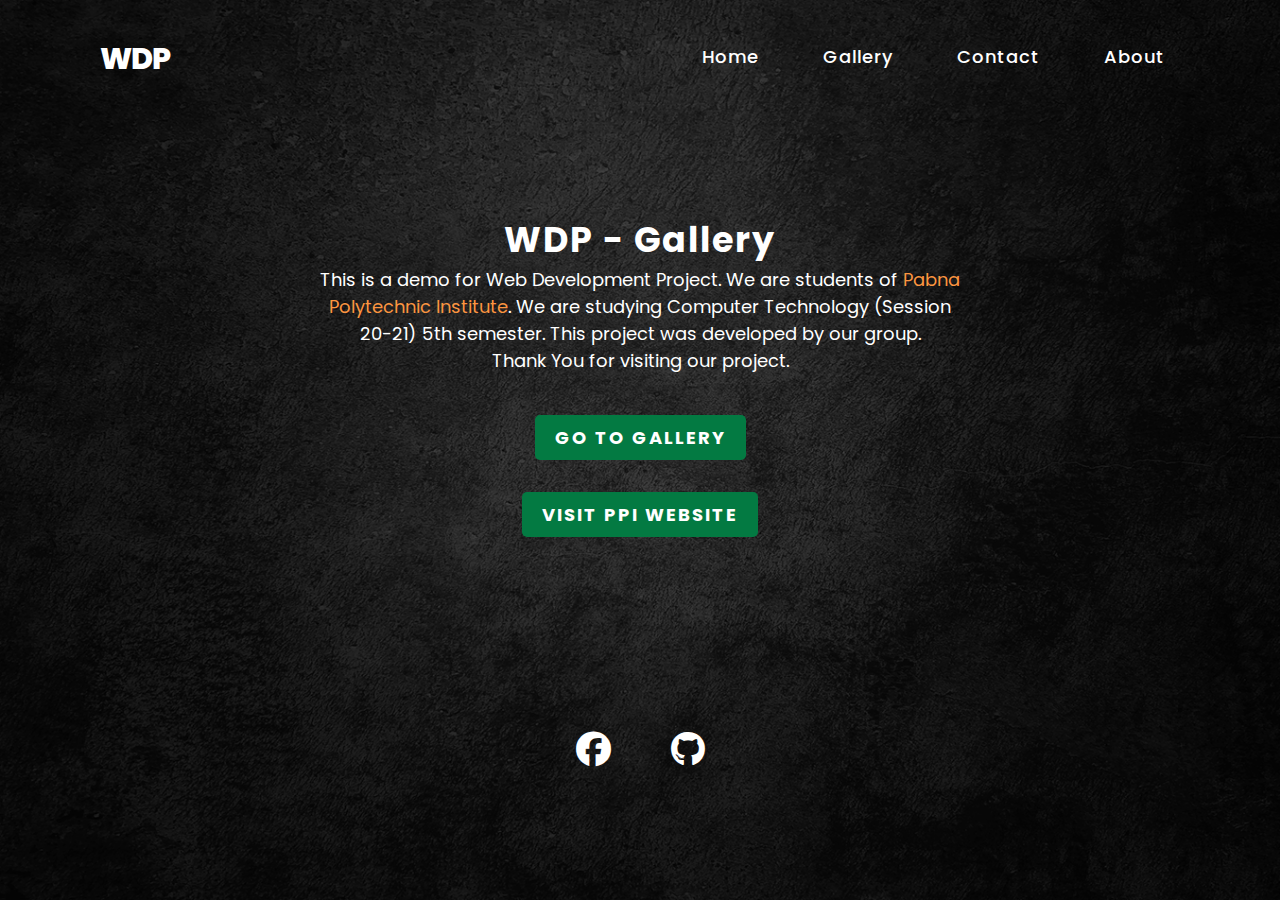
<file: index.html>
<!DOCTYPE html>
<html lang="en" dir="ltr">

<head>
    <meta charset="utf-8">
    <meta name="viewport" content="width=device-width, initial-scale=1.0">
    <title>WDP - Home</title>
    <link rel="stylesheet" href="https://cdnjs.cloudflare.com/ajax/libs/font-awesome/6.4.0/css/all.min.css">
    <link rel="stylesheet" type="text/css" href="css/style.css">
</head>

<body>
    <section>
        <input type="checkbox" id="check">
        <header>
            <h2><a href="index.html" class="logo">WDP</a></h2>
            <div class="navigation">
                <a href="index.html">Home</a>
                <a href="gallery.html">Gallery</a>
                <a href="contact.html">Contact</a>
                <a href="about.html">About</a>
            </div>
            <label for="check">
                <i class="fas fa-bars menu-btn"></i>
                <i class="fas fa-times close-btn"></i>
            </label>
        </header>
        <div class="content">
            <div class="info">
                <h2>WDP - Gallery</h2>
                <p>This is a demo for Web Development Project.
                    We are students of <a href="https://ppi.pabna.gov.bd/">Pabna Polytechnic Institute</a>.
                    We are studying Computer Technology (Session 20-21) 5th semester.
                    This project was developed by our group.
                    <br>
                    Thank You for visiting our project.
                </p>
                <br><br>

                <a href="gallery.html" class="info-btn">Go To Gallery</a><br><br><br>
                <a href="https://ppi.pabna.gov.bd/" class="info-btn">Visit PPI Website</a>

            </div>
        </div>
        <div class="media-icons">
            <a href="http://www.facebook.com/toxic826"><i class="fa-brands fa-facebook"></i></a>
            <a href="http://github.com/supto826"><i class="fa-brands fa-github"></i></a>

            
        </div>
        <br>
    </section>
</body>

</html>
</file>
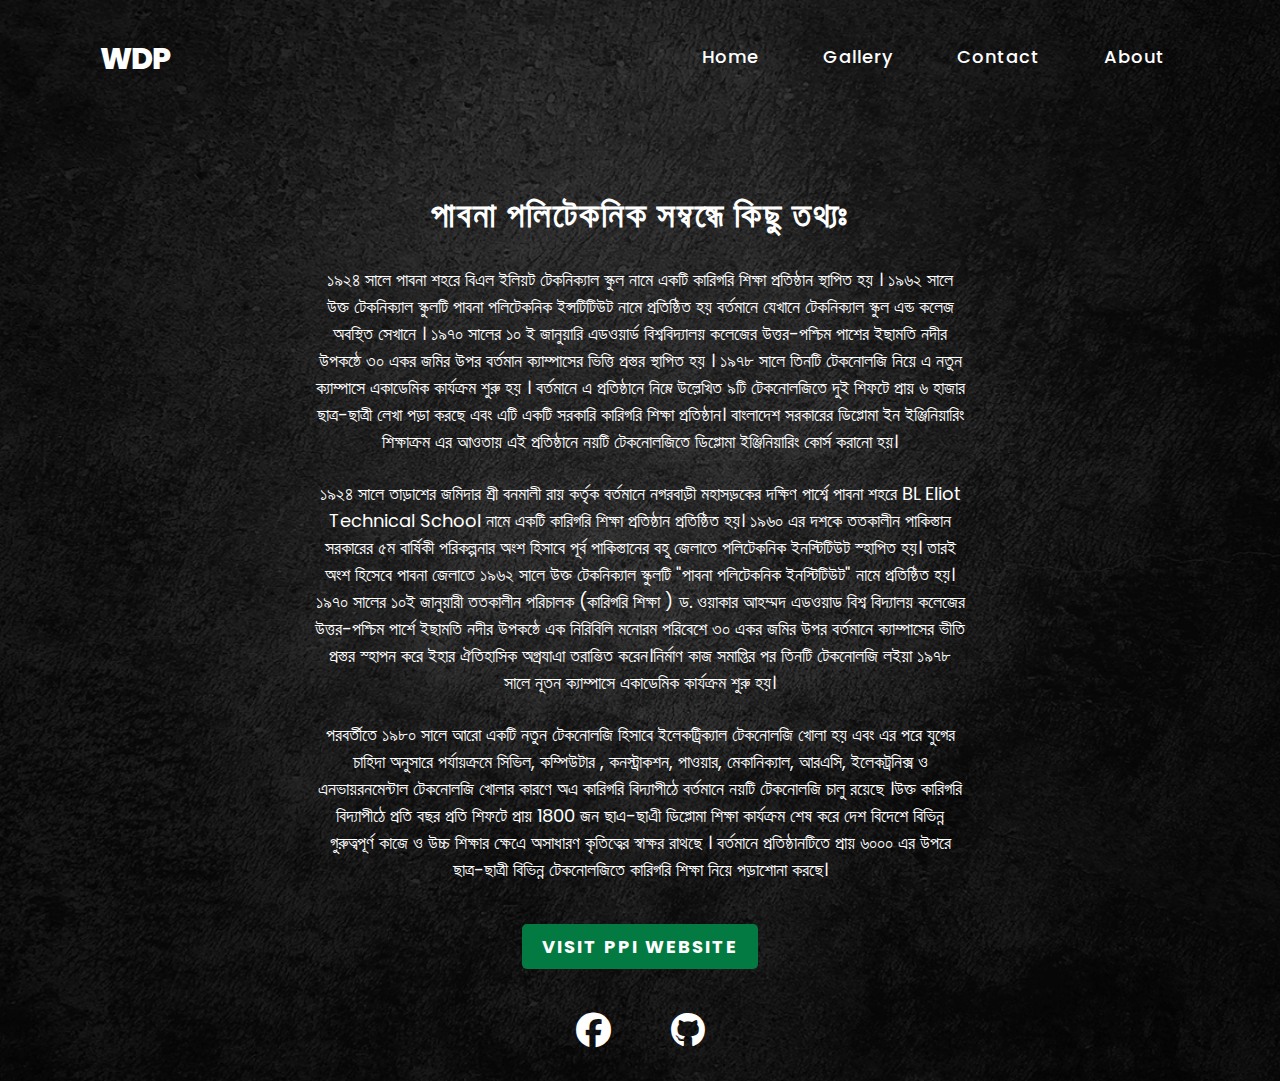
<file: about.html>
<!DOCTYPE html>
<html lang="en" dir="ltr">

<head>
    <meta charset="utf-8">
    <meta name="viewport" content="width=device-width, initial-scale=1.0">
    <title>WDP - About</title>
    <link rel="stylesheet" href="https://cdnjs.cloudflare.com/ajax/libs/font-awesome/6.4.0/css/all.min.css">
    <link rel="stylesheet" type="text/css" href="css/style.css">
</head>

<body>
    <section>
        <input type="checkbox" id="check">
        <header>
            <h2><a href="index.html" class="logo">WDP</a></h2>
            <div class="navigation">
                <a href="index.html">Home</a>
                <a href="gallery.html">Gallery</a>
                <a href="contact.html">Contact</a>
                <a href="about.html">About</a>
            </div>
            <label for="check">
                <i class="fas fa-bars menu-btn"></i>
                <i class="fas fa-times close-btn"></i>
            </label>
        </header>
        <br><br><br>
        <div class="content">
            <div class="info">
                <h2>পাবনা পলিটেকনিক সম্বন্ধে কিছু তথ্যঃ</h2><br>
                <p>১৯২৪ সালে পাবনা শহরে বিএল ইলিয়ট টেকনিক্যাল স্কুল নামে একটি কারিগরি শিক্ষা প্রতিষ্ঠান স্থাপিত হয় ।
                    ১৯৬২ সালে উক্ত টেকনিক্যাল স্কুলটি পাবনা পলিটেকনিক ইন্সটিটিউট নামে প্রতিষ্ঠিত হয় বর্তমানে যেখানে
                    টেকনিক্যাল স্কুল এন্ড কলেজ অবস্থিত সেখানে । ১৯৭০ সালের ১০ ই জানুয়ারি এডওয়ার্ড বিশ্ববিদ্যালয় কলেজের
                    উত্তর-পশ্চিম পাশের ইছামতি নদীর উপকন্ঠে ৩০ একর জমির উপর বর্তমান ক্যাম্পাসের ভিত্তি প্রস্তর স্থাপিত হয়
                    । ১৯৭৮ সালে তিনটি টেকনোলজি নিয়ে এ নতুন ক্যাম্পাসে একাডেমিক কার্যক্রম শুরু হয় । বর্তমানে এ
                    প্রতিষ্ঠানে নিম্নে উল্লেখিত ৯টি টেকনোলজিতে দুই শিফটে প্রায় ৬ হাজার ছাত্র-ছাত্রী লেখা পড়া করছে এবং
                    এটি একটি সরকারি কারিগরি শিক্ষা প্রতিষ্ঠান। বাংলাদেশ সরকারের ডিপ্লোমা ইন ইঞ্জিনিয়ারিং শিক্ষাক্রম এর
                    আওতায় এই প্রতিষ্ঠানে নয়টি টেকনোলজিতে ডিপ্লোমা ইঞ্জিনিয়ারিং কোর্স করানো হয়।</p><br>

                <p> ১৯২৪ সালে তাড়াশের জমিদার শ্রী বনমালী রায় কর্তৃক বর্তমানে নগরবাড়ী মহাসড়কের দক্ষিণ পার্শ্বে পাবনা শহরে
                    BL Eliot Technical School নামে একটি কারিগরি শিক্ষা প্রতিষ্ঠান প্রতিষ্ঠিত হয়। ১৯৬০ এর দশকে ততকালীন
                    পাকিস্তান সরকারের ৫ম বার্ষিকী পরিকল্পনার অংশ হিসাবে পূর্ব পাকিস্তানের বহু জেলাতে পলিটেকনিক
                    ইনস্টিটিউট স্হাপিত হয়। তারই অংশ হিসেবে পাবনা জেলাতে ১৯৬২ সালে উক্ত টেকনিক্যাল স্কুলটি
                    ‍‍‍‍‌‌‌‌‌"পাবনা পলিটেকনিক ইনস্টিটিউট" নামে প্রতিষ্ঠিত হয়। ১৯৭০ সালের ১০ই জানুয়ারী ততকালীন পরিচালক
                    (কারিগরি শিক্ষা ) ড. ওয়াকার আহম্মদ এডওয়াড বিশ্ব বিদ্যালয় কলেজের উত্তর-পশ্চিম পার্শে ইছামতি নদীর
                    উপকন্ঠে এক নিরিবিলি মনোরম পরিবেশে ৩০ একর জমির উপর বর্তমানে ক্যাম্পাসের ভীতি প্রস্তর স্হাপন করে ইহার
                    ঐতিহাসিক অগ্রযাএা তরান্তিত করেন।নির্মাণ কাজ সমাপ্তির পর তিনটি টেকনোলজি লইয়া ১৯৭৮ সালে নূতন
                    ক্যাম্পাসে একাডেমিক কার্যক্রম শুরু হয়।</p><br>


                <p>পরবর্তীতে ১৯৮০ সালে আরো একটি নতুন টেকনোলজি হিসাবে ইলেকট্রিক্যাল টেকনোলজি খোলা হয় এবং এর পরে যুগের
                    চাহিদা অনুসারে পর্যায়ক্রমে সিভিল, কম্পিউটার , কনস্ট্রাকশন, পাওয়ার, মেকানিক্যাল, ‍আরএসি, ইলেকট্রনিক্স
                    ও এনভায়রনমেন্টাল টেকনোলজি খোলার কারণে অএ কারিগরি বিদ্যাপীঠে বর্তমানে নয়টি টেকনোলজি চালু রয়েছে ।উক্ত
                    কারিগরি বিদ্যাপীঠে প্রতি বছর প্রতি শিফটে প্রায় 1800 জন ছাএ-ছাএী ডিপ্লোমা শিক্ষা কার্যক্রম শেষ করে
                    দেশ বিদেশে বিভিন্ন গুরুত্বপূর্ণ কাজে ও উচ্চ শিক্ষার ক্ষেএে অসাধারণ কৃতিত্বের স্বাক্ষর রাথছে ।
                    বর্তমানে প্রতিষ্ঠানটিতে প্রায় ৬০০০ এর উপরে ছাত্র-ছাত্রী বিভিন্ন টেকনোলজিতে কারিগরি শিক্ষা নিয়ে
                    পড়াশোনা করছে।</p>


                </p>
                <br><br>
                <a href="https://ppi.pabna.gov.bd/" class="info-btn">Visit PPI Website</a><br><br><br>
            </div>
        </div>
        <div class="media-icons">
            <a href="http://www.facebook.com/toxic826"><i class="fa-brands fa-facebook"></i></a>
            <a href="http://github.com/supto826"><i class="fa-brands fa-github"></i></a>
        </div>
        <br>
    </section>
</body>

</html>
</file>
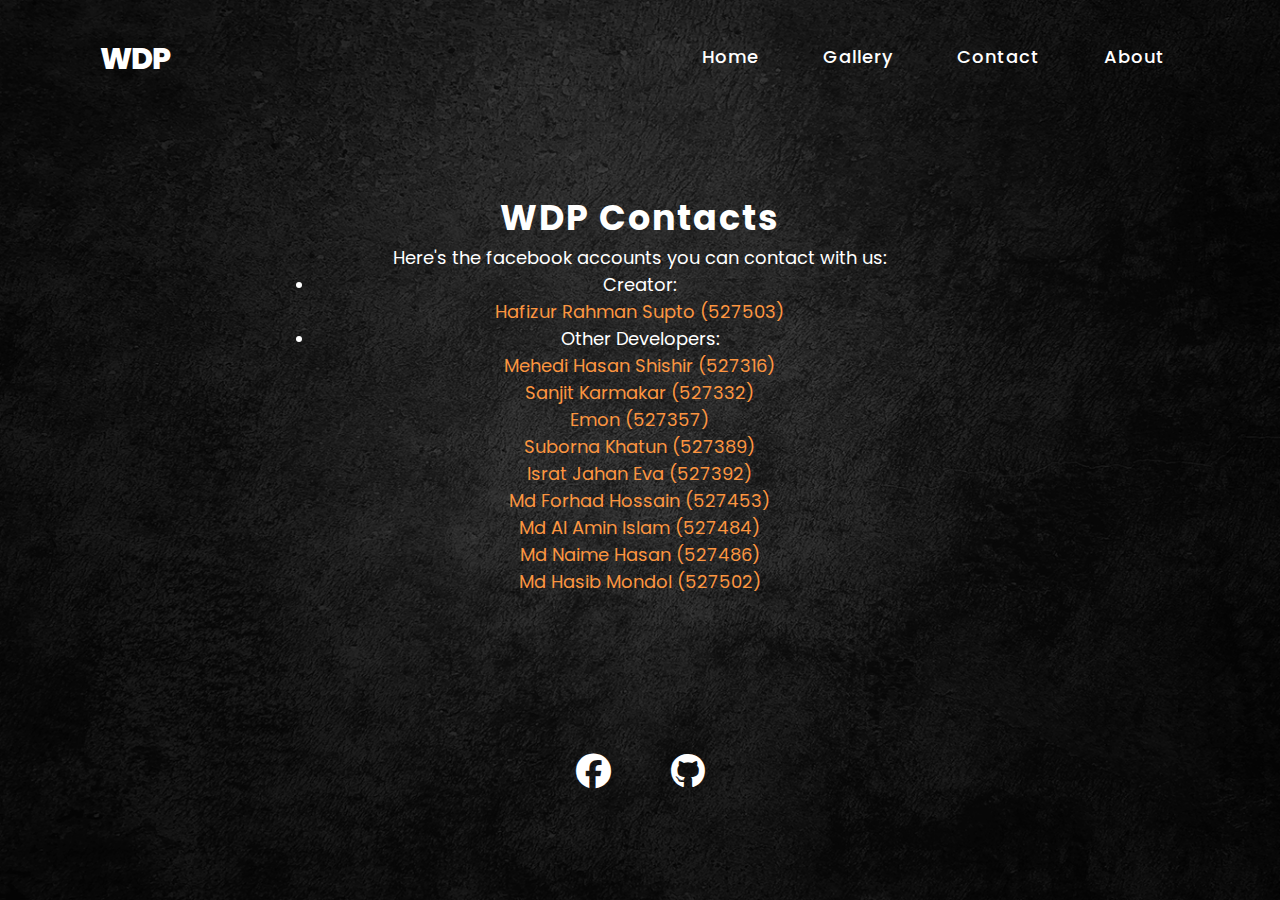
<file: contact.html>
<!DOCTYPE html>
<html lang="en" dir="ltr">

<head>
    <meta charset="utf-8">
    <meta name="viewport" content="width=device-width, initial-scale=1.0">
    <title>WDP - Contact</title>
    <link rel="stylesheet" href="https://cdnjs.cloudflare.com/ajax/libs/font-awesome/6.4.0/css/all.min.css">
    <link rel="stylesheet" type="text/css" href="css/style.css">
</head>

<body>
    <section>
        <input type="checkbox" id="check">
        <header>
            <h2><a href="index.html" class="logo">WDP</a></h2>
            <div class="navigation">
                <a href="index.html">Home</a>
                <a href="gallery.html">Gallery</a>
                <a href="contact.html">Contact</a>
                <a href="about.html">About</a>
            </div>
            <label for="check">
                <i class="fas fa-bars menu-btn"></i>
                <i class="fas fa-times close-btn"></i>
            </label>
        </header>
        <div class="content">
            <div class="info">
                <h2>WDP Contacts</h2>
                <p>Here's the facebook accounts you can contact with us:<br>
                    <li>Creator:<br>
                        <a href="http://www.facebook.com/toxic826">Hafizur Rahman Supto (527503)</a>
                    </li>
                    <li>Other Developers:<br>
                        <a href="https://www.facebook.com/samer.hasan.560272">Mehedi Hasan Shishir (527316)</a>
                        <br>
                        <a href="https://www.facebook.com/sksonjit.karmokar">Sanjit Karmakar (527332)</a>
                        <br>
                        <a href="https://www.facebook.com/profile.php?id=100076414567337">Emon (527357)</a>
                        <br>
                        <a href="https://www.facebook.com/profile.php?id=100072044049653">Suborna Khatun (527389)</a>
                        <br>
                        <a href="https://www.facebook.com/profile.php?id=100051838090992">Israt Jahan Eva (527392)</a>
                        <br>
                        <a href="https://www.facebook.com/profile.php?id=100056937883363">Md Forhad Hossain (527453)</a>
                        <br>
                        <a href="https://www.facebook.com/md.allaminislam.313">Md Al Amin Islam (527484)</a>
                        <br>
                        <a href="https://www.facebook.com/mdnaime.hassan.522">Md Naime Hasan (527486)</a>
                        <br>
                        <a href="https://www.facebook.com/hasib.hasibmondol.71">Md Hasib Mondol (527502)</a>
                    </li>
                </p>
            </div>
        </div>
        <div class="media-icons">
            <a href="http://www.facebook.com/toxic826"><i class="fa-brands fa-facebook"></i></a>
            <a href="http://github.com/supto826"><i class="fa-brands fa-github"></i></a>
        </div>
        <br>
    </section>
</body>

</html>
</file>
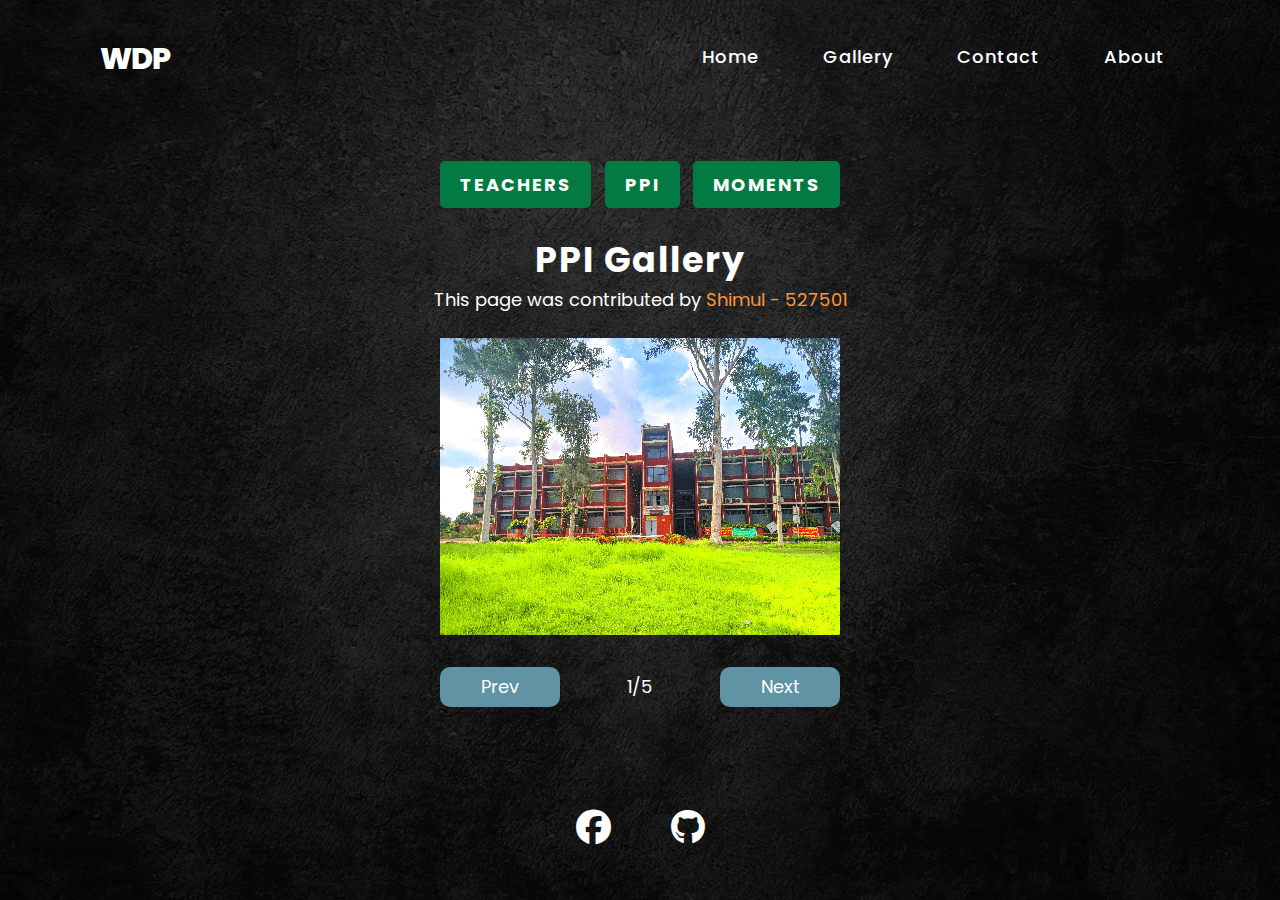
<file: gallery.html>
<!DOCTYPE html>
<html lang="en" dir="ltr">

<head>
    <meta charset="utf-8">
    <meta name="viewport" content="width=device-width, initial-scale=1.0">
    <title>WDP - PPI Gallery</title>
    <link rel="stylesheet" href="https://cdnjs.cloudflare.com/ajax/libs/font-awesome/6.4.0/css/all.min.css">
    <link rel="stylesheet" type="text/css" href="css/style.css">

</head>

<body>
    <section>
        <input type="checkbox" id="check">
        <header>
            <h2><a href="index.html" class="logo">WDP</a></h2>
            <div class="navigation">
                <a href="index.html">Home</a>
                <a href="gallery.html">Gallery</a>
                <a href="contact.html">Contact</a>
                <a href="about.html">About</a>
            </div>
            <label for="check">
                <i class="fas fa-bars menu-btn"></i>
                <i class="fas fa-times close-btn"></i>
            </label>
        </header>
        <div class="content">

            <div class="app_container">
                <div class="buttons">

                    <a href="gallery0.html" class="info-btn">Teachers</a>
                    <a href="gallery.html" class="info-btn">PPI</a>
                    <a href="gallery1.html" class="info-btn">Moments</a>

                </div>
            </div>

            <div class="info">
                <h2>PPI Gallery</h2>
            </div>
            <p>This page was contributed by <a href="https://www.facebook.com/shimulh54110">Shimul - 527501</a></p>

            <div class="app_container">
                <img src="images/gallery/01.png"
                    alt="slide images" class="image" id="image"><br><br>
                <div class="buttons">
                    <button class="prev" id="prev">Prev</button>
                    <p class="info" id="info">1/5</p>
                    <button class="next" id="next">Next</button>

                </div>
            </div>
            <br><br><br>
            <script src="js/script.js"></script>
            <div class="media-icons">
                <a href="http://www.facebook.com/toxic826"><i class="fa-brands fa-facebook"></i></a>
                <a href="http://github.com/supto826"><i class="fa-brands fa-github"></i></a>
            </div>
            <br>
    </section>
</body>

</html>
</file>
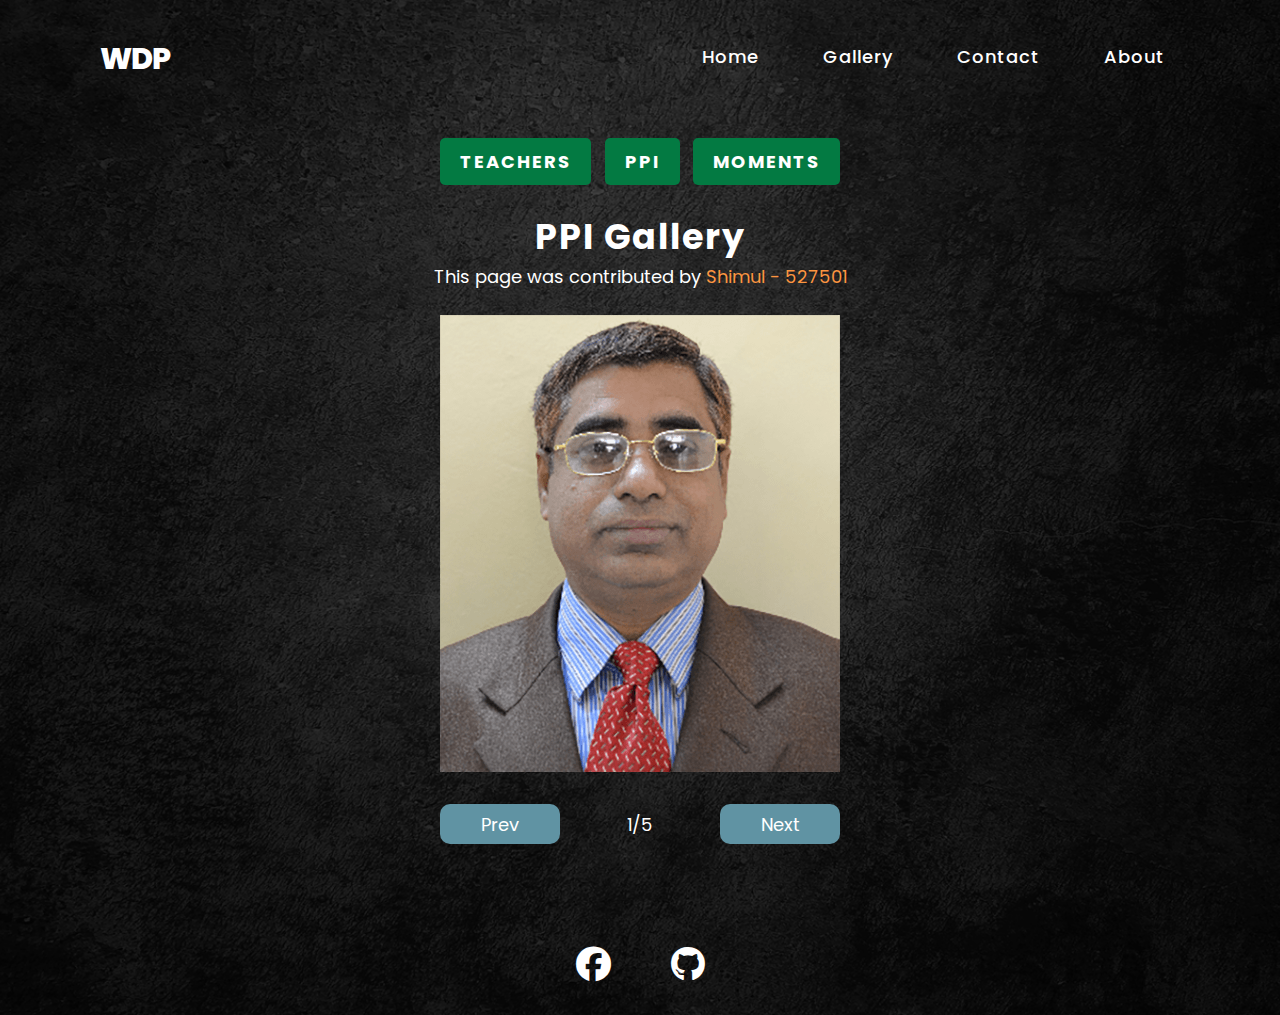
<file: gallery0.html>
<!DOCTYPE html>
<html lang="en" dir="ltr">

<head>
    <meta charset="utf-8">
    <meta name="viewport" content="width=device-width, initial-scale=1.0">
    <title>WDP - Teachers Gallery</title>
    <link rel="stylesheet" href="https://cdnjs.cloudflare.com/ajax/libs/font-awesome/6.4.0/css/all.min.css">
    <link rel="stylesheet" type="text/css" href="css/style.css">

</head>

<body>
    <section>
        <input type="checkbox" id="check">
        <header>
            <h2><a href="index.html" class="logo">WDP</a></h2>
            <div class="navigation">
                <a href="index.html">Home</a>
                <a href="gallery.html">Gallery</a>
                <a href="contact.html">Contact</a>
                <a href="about.html">About</a>
            </div>
            <label for="check">
                <i class="fas fa-bars menu-btn"></i>
                <i class="fas fa-times close-btn"></i>
            </label>
        </header>
        <div class="content">

            <div class="app_container">
                <div class="buttons">

                    <a href="gallery0.html" class="info-btn">Teachers</a>
                    <a href="gallery.html" class="info-btn">PPI</a>
                    <a href="gallery1.html" class="info-btn">Moments</a>

                </div>
            </div>

            <div class="info">
                <h2>PPI Gallery</h2>
            </div>
            <p>This page was contributed by <a href="https://www.facebook.com/shimulh54110">Shimul - 527501</a></p>

            <div class="app_container">
                <img src="images/gallery0/01.png"
                    alt="slide images" class="image" id="image"><br><br>
                <div class="buttons">
                    <button class="prev" id="prev">Prev</button>
                    <p class="info" id="info">1/5</p>
                    <button class="next" id="next">Next</button>

                </div>
            </div>
            <br><br><br>
            <script src="js/script0.js"></script>
            <div class="media-icons">
                <a href="http://www.facebook.com/toxic826"><i class="fa-brands fa-facebook"></i></a>
                <a href="http://github.com/supto826"><i class="fa-brands fa-github"></i></a>
            </div>
            <br>
    </section>
</body>

</html>
</file>
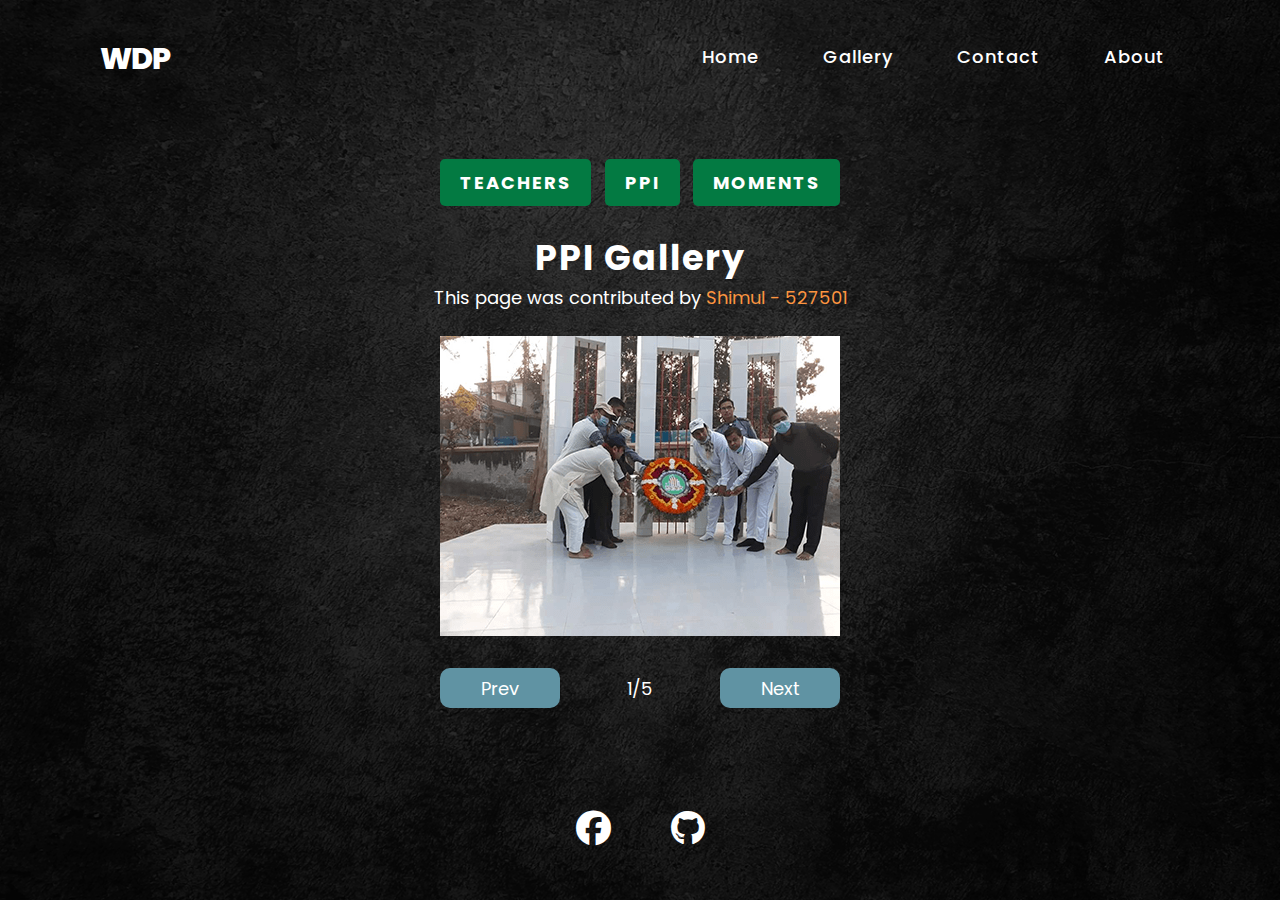
<file: gallery1.html>
<!DOCTYPE html>
<html lang="en" dir="ltr">

<head>
    <meta charset="utf-8">
    <meta name="viewport" content="width=device-width, initial-scale=1.0">
    <title>WDP - Moments Gallery</title>
    <link rel="stylesheet" href="https://cdnjs.cloudflare.com/ajax/libs/font-awesome/6.4.0/css/all.min.css">
    <link rel="stylesheet" type="text/css" href="css/style.css">

</head>

<body>
    <section>
        <input type="checkbox" id="check">
        <header>
            <h2><a href="index.html" class="logo">WDP</a></h2>
            <div class="navigation">
                <a href="index.html">Home</a>
                <a href="gallery.html">Gallery</a>
                <a href="contact.html">Contact</a>
                <a href="about.html">About</a>
            </div>
            <label for="check">
                <i class="fas fa-bars menu-btn"></i>
                <i class="fas fa-times close-btn"></i>
            </label>
        </header>
        <div class="content">

            <div class="app_container">
                <div class="buttons">

                    <a href="gallery0.html" class="info-btn">Teachers</a>
                    <a href="gallery.html" class="info-btn">PPI</a>
                    <a href="gallery1.html" class="info-btn">Moments</a>

                </div>
            </div>

            <div class="info">
                <h2>PPI Gallery</h2>
            </div>
            <p>This page was contributed by <a href="https://www.facebook.com/shimulh54110">Shimul - 527501</a></p>

            <div class="app_container">
                <img src="images/gallery1/01.png"
                    alt="slide images" class="image" id="image"><br><br>
                <div class="buttons">
                    <button class="prev" id="prev">Prev</button>
                    <p class="info" id="info">1/5</p>
                    <button class="next" id="next">Next</button>

                </div>
            </div>
            <br><br><br>
            <script src="js/script1.js"></script>
            <div class="media-icons">
                <a href="http://www.facebook.com/toxic826"><i class="fa-brands fa-facebook"></i></a>
                <a href="http://github.com/supto826"><i class="fa-brands fa-github"></i></a>
            </div>
            <br>
    </section>
</body>

</html>
</file>
<file: css/style.css>
@import url('https://fonts.googleapis.com/css2?family=Poppins:wght@300;400;500;600;700;800;900&display=swap');

* {
  margin: 0;
  padding: 0;
  box-sizing: border-box;
  font-family: Poppins;
}

.fa-bars:before,
.fa-navicon:before {
  color: white;
  content: "\f0c9";
}

section {
  position: relative;
  width: 100%;
  min-height: 100vh;
  display: flex;
  flex-direction: column;
  justify-content: flex-start;
  background: url(../image.png)no-repeat;
  background-size: cover;
  background-position: center;
}

header {
  position: relative;
  top: 0;
  width: 100%;
  padding: 30px 100px;
  display: flex;
  justify-content: space-between;
  align-items: center;
}

header .logo {
  position: relative;
  color: #ffffff;
  font-size: 30px;
  text-decoration: none;
  text-transform: uppercase;
  font-weight: 800;
  letter-spacing: -1px;
}

header .navigation a {
  color: #ffffff;
  text-decoration: none;
  font-weight: 500;
  letter-spacing: 1px;
  padding: 2px 15px;
  border-radius: 10px;
  transition: 0.3s;
  transition-property: background;
}

header .navigation a:not(:last-child) {
  margin-right: 30px;
}

header .navigation a:hover {
  background: #037a42;
}

.content {
  margin: auto;
  width: 100%;
  text-align: center;
  max-width: 650px;
}

h2 {
  text-align: center;
  color: #ffffff;
  font-size: 35px;
  letter-spacing: 2px;
}

.content .info-btn {
  color: #fff;
  background: #037a42;
  text-decoration: none;
  text-transform: uppercase;
  font-weight: 700;
  letter-spacing: 2px;
  padding: 10px 20px;
  border-radius: 5px;
  transition: 0.3s;
  transition-property: background;
}

.content .info-btn:hover {
  background: #fcfcfc;
  color: #303030;
}

.media-icons {
  display: flex;
  justify-content: center;
  align-items: center;
  margin: auto;
}

.media-icons a {
  position: relative;
  color: #ffffff;
  font-size: 30px;
  transition: 0.3s;
  transition-property: transform;
}

.media-icons a:not(:last-child) {
  margin-right: 60px;
}

.media-icons a:hover {
  transform: scale(1.5);
}

label {
  display: none;
}

#check {
  z-index: 3;
  display: none;
}

@media (max-width: 960px) {
  header .navigation {
    display: none;
  }

  label {
    display: block;
    font-size: 25px;
    cursor: pointer;
    transition: 0.3s;
    transition-property: color;
  }

  label:hover {
    color: #fff;
  }

  label .close-btn {
    display: none;
  }

  #check:checked~header .navigation {
    z-index: 2;
    position: fixed;
    background: #303030;
    top: 0;
    bottom: 0;
    left: 0;
    right: 0;
    display: flex;
    flex-direction: column;
    justify-content: center;
    align-items: center;
  }

  #check:checked~header .navigation a {
    font-weight: 700;
    margin-right: 0;
    margin-bottom: 50px;
    letter-spacing: 2px;
  }

  #check:checked~header label .menu-btn {
    display: none;
  }

  #check:checked~header label .close-btn {
    z-index: 2;
    display: block;
    position: fixed;
  }

  label .menu-btn {
    position: absolute;
  }

  header .logo {
    position: absolute;
    bottom: -6px;
  }

  .content .info h2 {
    font-size: 45px;
    line-height: 50px;
  }

  .content .info h2 span {
    font-size: 40px;
    font-weight: 600;
  }

  .content .info p {
    font-size: 14px;
  }
}

@media (max-width: 560px) {
  .content .info h2 {
    font-size: 35px;
    line-height: 40px;
  }

  .content .info h2 span {
    font-size: 30px;
    font-weight: 600;
  }

  .content .info p {
    font-size: 18px;
  }
}

.image-container {
  text-align: center;
}

#image {
  width: 400px;
}

.button-container {
  text-align: center;
  margin-top: 20px;
}

.button-container button {
  margin: 0 100px;
  background-color: #01bbf3b0;
  color: #ffffff;
  text-decoration: none;
  text-transform: uppercase;
  font-weight: 700;
  letter-spacing: 2px;
  padding: 10px 20px;
  border-radius: 5px;
  transition: 0.3s;
  transition-property: background;
}

.button-container button:hover {
  background-color: #ffffff;
  color: #303030;
}

p,
li {
  color: #ffffff;
  font-size: 18px;
}

a {
  color: #fc9540;
  font-size: 18px;
}

/*All Pages Links Styles*/
a:link {
  text-decoration: none;
}

/*All Pages Links Styles*/
a:visited {
  text-decoration: none;
}

/*All Pages Links Styles*/
a:hover {
  text-decoration: underline;
}

/*All Pages Links Styles*/
a:active {
  text-decoration: underline;
}

.fa-brands, .fab {
  font-size: 35px;
}

.app_container{
  width: 400px;
  margin: 25px auto;
}
.buttons{
  display: flex;
  justify-content: space-between;
  align-items: center;
}
.prev, .next{
  width: 120px;
  height: 40px;
  font-size: 18px;
  border: none;
  border-radius: 10px;
  background-color: rgb(96,147,163);
  color: white;
}
.prev:hover, .next:hover{
 background-color: rgb(172, 155, 5);
 color: white;
}
</file>
